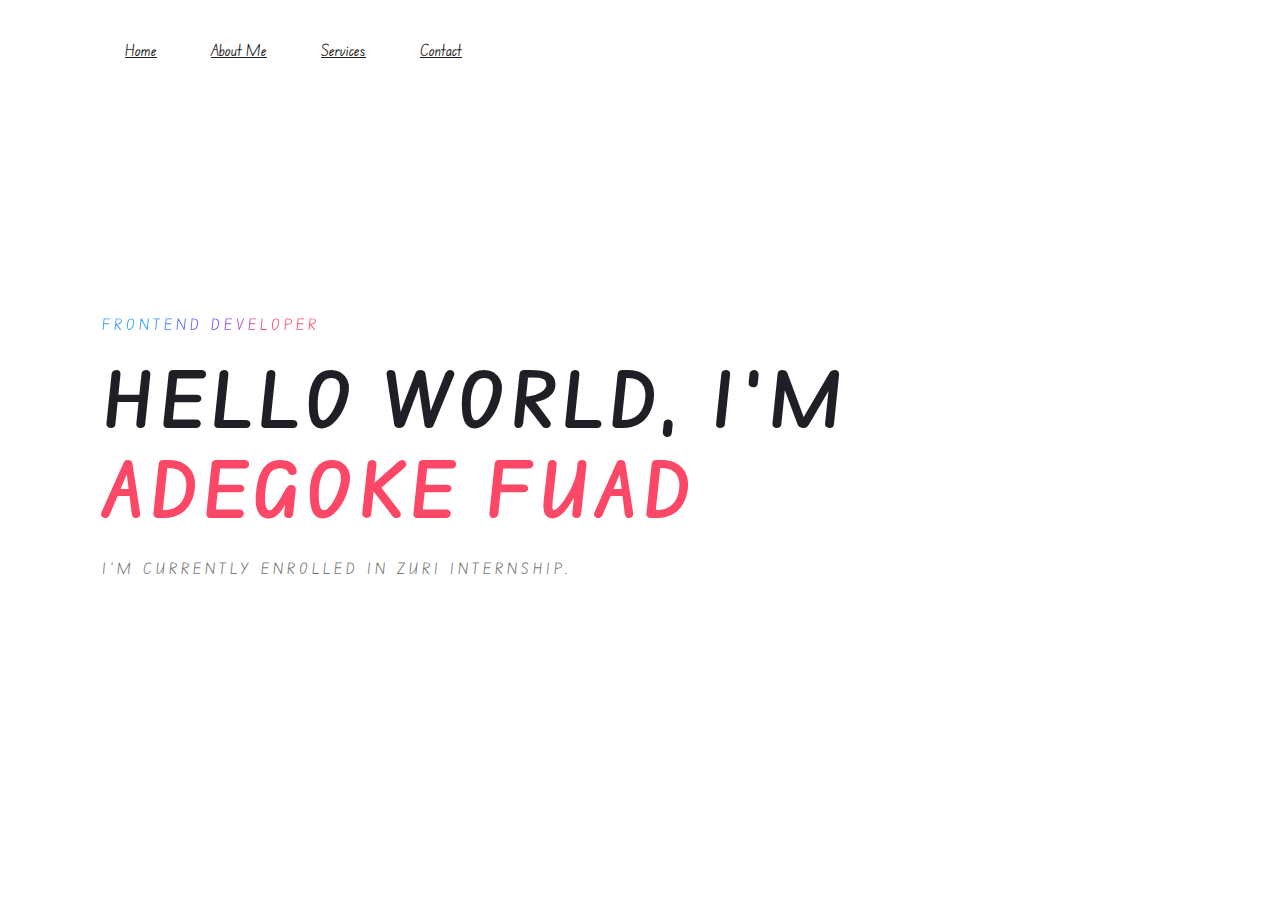
<file: CSS TASK (A)/index.html>
<!DOCTYPE html>
<html lang="en">
<head>
    <meta charset="UTF-8">
    <meta http-equiv="X-UA-Compatible" content="IE=edge">
    <meta name="viewport" content="width=device-width, initial-scale=1.0">
    <link rel="stylesheet" href="style.css">
    <title>Document</title>
</head>
<body>

    <header class="head">

        <nav>
    
            <ul>
                <li><a href="#">Home</a></li>
                <li><a href="#">About Me</a></li>
                <li><a href="#">Services</a></li>
                <li><a href="#">Contact</a></li>
    
            </ul>
    
        </nav>

    </header>
    
        <main>
            <!-- <img width="100px" src="https://media-exp1.licdn.com/dms/image/C4D03AQGeIXYWxee6RQ/profile-displayphoto-shrink_800_800/0/1662162655844?e=1671062400&v=beta&t=iVqda1_rd_qnya80XFGL26K6k1DxOqLCDgVkLnRf3BI" alt="My image"> -->
            
            <span class="title">Frontend Developer</span>
            <h1>Hello World, I'm <span>Adegoke Fuad</span></h1>
            <p>I'm currently enrolled in Zuri Internship.</p>

            

        </main>

        <footer>

        </footer>

<!--             Using Replit, build a simple HTML & CSS-driven website with a few linked pages and styled content.

            How to do it:

            Create a simple portfolio website with the following information: about me section, contact page, services section, project, Using HTML semantics, you should have a header, main, and footer tag. Add a navigation menu at the top of the home page. You should use inline linking to the sections on the home page and make the other pages, like contact us, open up a new page.
                  The following should be included in your portfolio: 

             Your name
            A paragraph about yourself
            Projects (everything you have done, both zuri and outside.)
            Services 
            Hobbies, priorities, and other skills
            Somewhere on the page where it makes sense visually, add a photo of yourself.
            Name
            Email
            Message
            Hint Searching for designs online will give you a better understanding of a beautiful design. -->


</body>
</html>
</file>
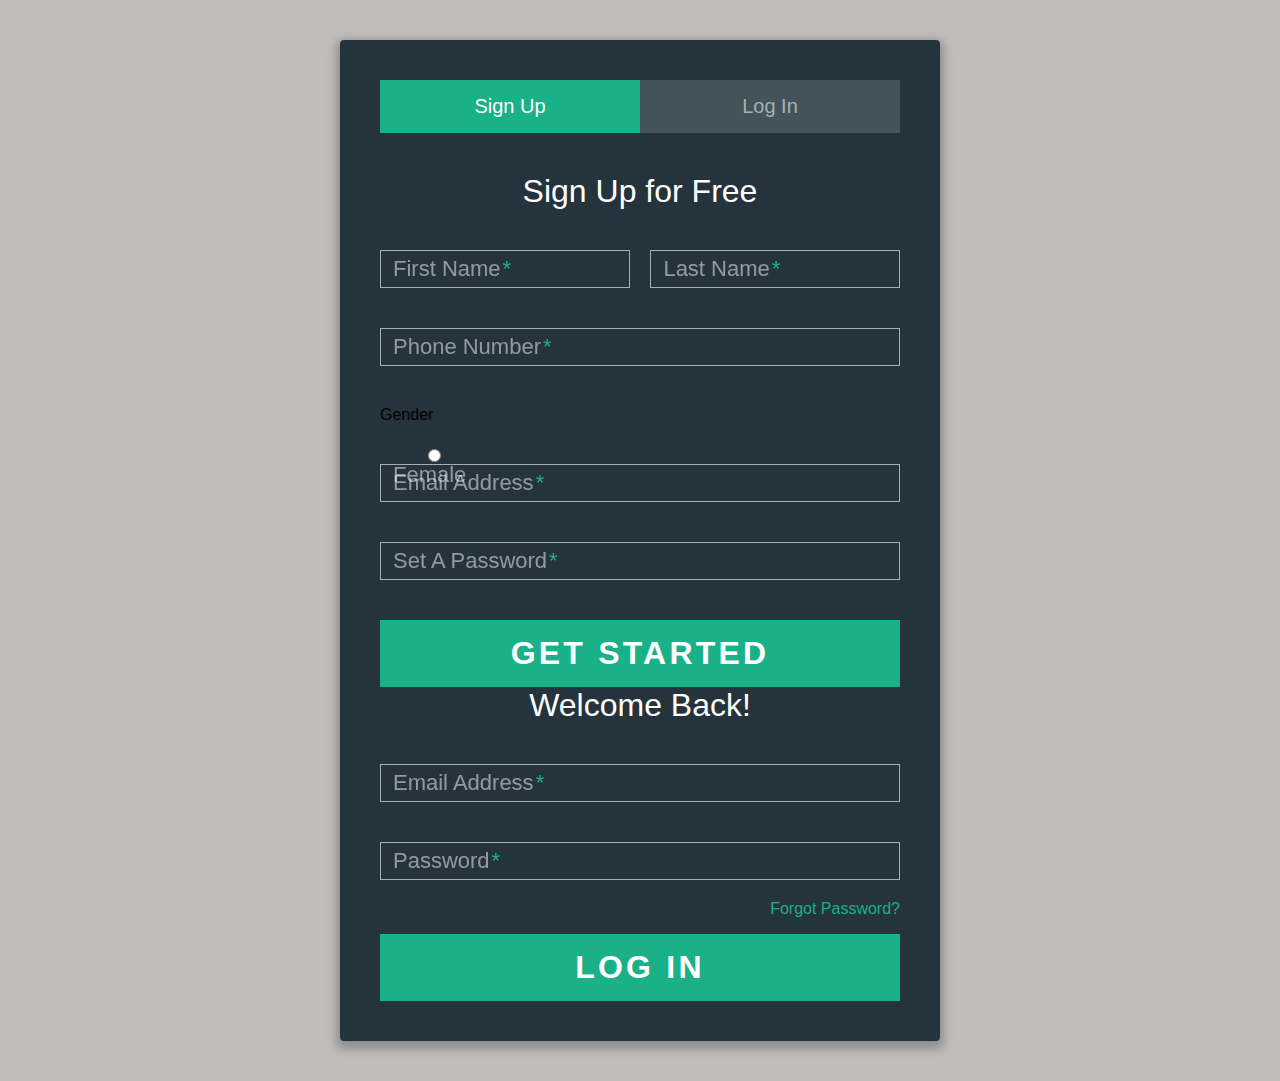
<file: CSS TASK (B)/index.html>
<!DOCTYPE html>
<html>

<head>
  <meta charset="UTF-8">
  <meta name="viewport" content="width=device-width, initial-scale=1">
     <link rel="stylesheet" href="style.css">

  <title>Form</title>
  
</head>

<body>
  <div class="form">
      
    <ul class="tab-group">
      <li class="tab active"><a href="#signup">Sign Up</a></li>
      <li class="tab"><a href="#login">Log In</a></li>
    </ul>
    
    <div class="tab-content">
      <div id="signup">   
        <h1>Sign Up for Free</h1>
        
        <form action="/" method="post">
        
        <div class="top-row">
          <div class="field-wrap">
            <label>
              First Name<span class="req">*</span>
            </label>
            <input type="text" required autocomplete="off" />
          </div>
      
          <div class="field-wrap">
            <label>
              Last Name<span class="req">*</span>
            </label>
            <input type="text"required autocomplete="off"/>
          </div>
        </div>
        

        <div class="field-wrap">
          <label>
            Phone Number<span class="req">*</span>
          </label>
          <input type="text"required autocomplete="off"/>
        </div>
      </div>

      <div class="field-wrap">
        <p class="pa">Gender</p>
    
     
 <label for="></label>

       <label for="gender">
<input type="radio" name="gender"required autocomplete="off">Female
       </label>
</div>


        <div class="field-wrap">
          <label>
            Email Address<span class="req">*</span>
          </label>
          <input type="email"required autocomplete="off"/>
        </div>
        
        <div class="field-wrap">
          <label>
            Set A Password<span class="req">*</span>
          </label>
          <input type="password"required autocomplete="off"/>
        </div>
        
        <button type="submit" class="button button-block"/>Get Started</button>
        
        </form>

      </div>
      
      <div id="login">   
        <h1>Welcome Back!</h1>
        
        <form action="/" method="post">
        
          <div class="field-wrap">
          <label>
            Email Address<span class="req">*</span>
          </label>
          <input type="email"required autocomplete="off"/>
        </div>
        
        <div class="field-wrap">
          <label>
            Password<span class="req">*</span>
          </label>
          <input type="password"required autocomplete="off"/>
        </div>
        
        <p class="forgot"><a href="#">Forgot Password?</a></p>
        
        <button class="button button-block"/>Log In</button>
        
        </form>

      </div>
      
    </div><!-- tab-content -->
    
</div> <!-- /form -->

<script src="script.js"></script>

</body>

</html>
<!--
Create the following pages using HTML CSS

Registration page
Login page
Success register page
Your section of the registration page should include

First name
Last name
Phone number
Email
Gender (select field)
Date of birth (date selection option)
Favorite color (color selector)
Your section of the login page should include

Email and
password
If the user uses the correct format for email and password, the user should be navigated to the success page.

Hint Searching for designs online will give you a better understanding of a beautiful design.
-->
</file>
<file: CSS TASK (B)/style.css>
*, *:before, *:after {
  box-sizing: border-box;
}

html {
  overflow-y: scroll;
}

body {
  background: #c1bdba;
  font-family: "Titillium Web", sans-serif;
}

a {
  text-decoration: none;
  color: #1ab188;
  transition: 0.5s ease;
}
a:hover {
  color: #179b77;
}

.form {
  background: rgba(19, 35, 47, 0.9);
  padding: 40px;
  max-width: 600px;
  margin: 40px auto;
  border-radius: 4px;
  box-shadow: 0 4px 10px 4px rgba(19, 35, 47, 0.3);
}

.tab-group {
  list-style: none;
  padding: 0;
  margin: 0 0 40px 0;
}
.tab-group:after {
  content: "";
  display: table;
  clear: both;
}
.tab-group li a {
  display: block;
  text-decoration: none;
  padding: 15px;
  background: rgba(160, 179, 176, 0.25);
  color: #a0b3b0;
  font-size: 20px;
  float: left;
  width: 50%;
  text-align: center;
  cursor: pointer;
  transition: 0.5s ease;
}
.tab-group li a:hover {
  background: #179b77;
  color: #ffffff;
}
.tab-group .active a {
  background: #1ab188;
  color: #ffffff;
}

.tab-content > div:last-child {
  display: none;
}

h1 {
  text-align: center;
  color: #ffffff;
  font-weight: 300;
  margin: 0 0 40px;
}

label {
  position: absolute;
  transform: translateY(6px);
  left: 13px;
  color: rgba(255, 255, 255, 0.5);
  transition: all 0.25s ease;
  -webkit-backface-visibility: hidden;
  pointer-events: none;
  font-size: 22px;
}
label .req {
  margin: 2px;
  color: #1ab188;
}

label.active {
  transform: translateY(50px);
  left: 2px;
  font-size: 14px;
}
label.active .req {
  opacity: 0;
}

label.highlight {
  color: #ffffff;
}

input, textarea {
  font-size: 22px;
  display: block;
  width: 100%;
  height: 100%;
  padding: 5px 10px;
  background: none;
  background-image: none;
  border: 1px solid #a0b3b0;
  color: #ffffff;
  border-radius: 0;
  transition: border-color 0.25s ease, box-shadow 0.25s ease;
}
input:focus, textarea:focus {
  outline: 0;
  border-color: #1ab188;
}

textarea {
  border: 2px solid #a0b3b0;
  resize: vertical;
}

.field-wrap {
  position: relative;
  margin-bottom: 40px;
}

.top-row:after {
  content: "";
  display: table;
  clear: both;
}
.top-row > div {
  float: left;
  width: 48%;
  margin-right: 4%;
}
.top-row > div:last-child {
  margin: 0;
}

.button {
  border: 0;
  outline: none;
  border-radius: 0;
  padding: 15px 0;
  font-size: 2rem;
  font-weight: 600;
  text-transform: uppercase;
  letter-spacing: 0.1em;
  background: #1ab188;
  color: #ffffff;
  transition: all 5s ease;
  -webkit-appearance: none;
}
.button:hover, .button:focus {
  background: #179b77;
}

.button-block {
  display: block;
  width: 100%;
}

.forgot {
  margin-top: -20px;
  text-align: right;
}/*# sourceMappingURL=style.css.map */
</file>
<file: CSS TASK (A)/style.css>
@import url('https://fonts.googleapis.com/css2?family=Edu+NSW+ACT+Foundation&display=swap');

*{
    margin: 0;
    padding: 0;
    box-sizing: border-box;
    font-family: 'Edu NSW ACT Foundation', cursive;
    

}

a{
    text-align: none;
}

.hero{
    width: 100%;
    height: 100vh;
}

nav{
    display: flex;
    align-items: center;
    justify-content: space-between;
    padding: 30px 100px;
  
}

nav ul li {
    list-style: none;
    display: inline-block;
    padding: 10px 20px;
}

nav ul li a{
    color: #1d1d24;
    position: relative;
    padding: 5px;
}

nav ul li a:hover{
      color: #fd4766;
    }

nav ul li a:after{
    content: "";
    position: absolute;
    left: 0;
    width: 0;
    height: 3px;
    background: #fd4766;
    transition: 0.5s;
    bottom: 0;
}

nav ul li a:hover:after{
    width: 100%;
}

main{
    position: absolute;
    top: 35%;
    left: 8%;
}

main{
    color: #1f1f25;
    font-size: 15px;
    text-transform: uppercase;
    letter-spacing: 4px;
    display: inline-block;
    margin-bottom: 20px;

}

.title{
    color: #1f1f25;
    font-size: 15px;
    text-transform: uppercase;
    letter-spacing: 4px;
    display: inline-block;
    margin-bottom: 20px;
    background: linear-gradient(120deg, #1c99fe 20.69%, #7644ff 50.19%, #fd4766 79.69%);
    -webkit-text-fill-color: transparent;
    -webkit-background-clip: text;

}

h1{
    color: #1f1f25;
    font-size: 75px;
    font-weight: 900;
    line-height: 90px;
    text-transform: inherit;
    width: 70%;
}

h1 span{
    color: #fd4766 ;
}

P{
    width: 55%;
    color: #757575;
    margin-top: 25px;
    margin-bottom: 30px;
    
}
</file>
